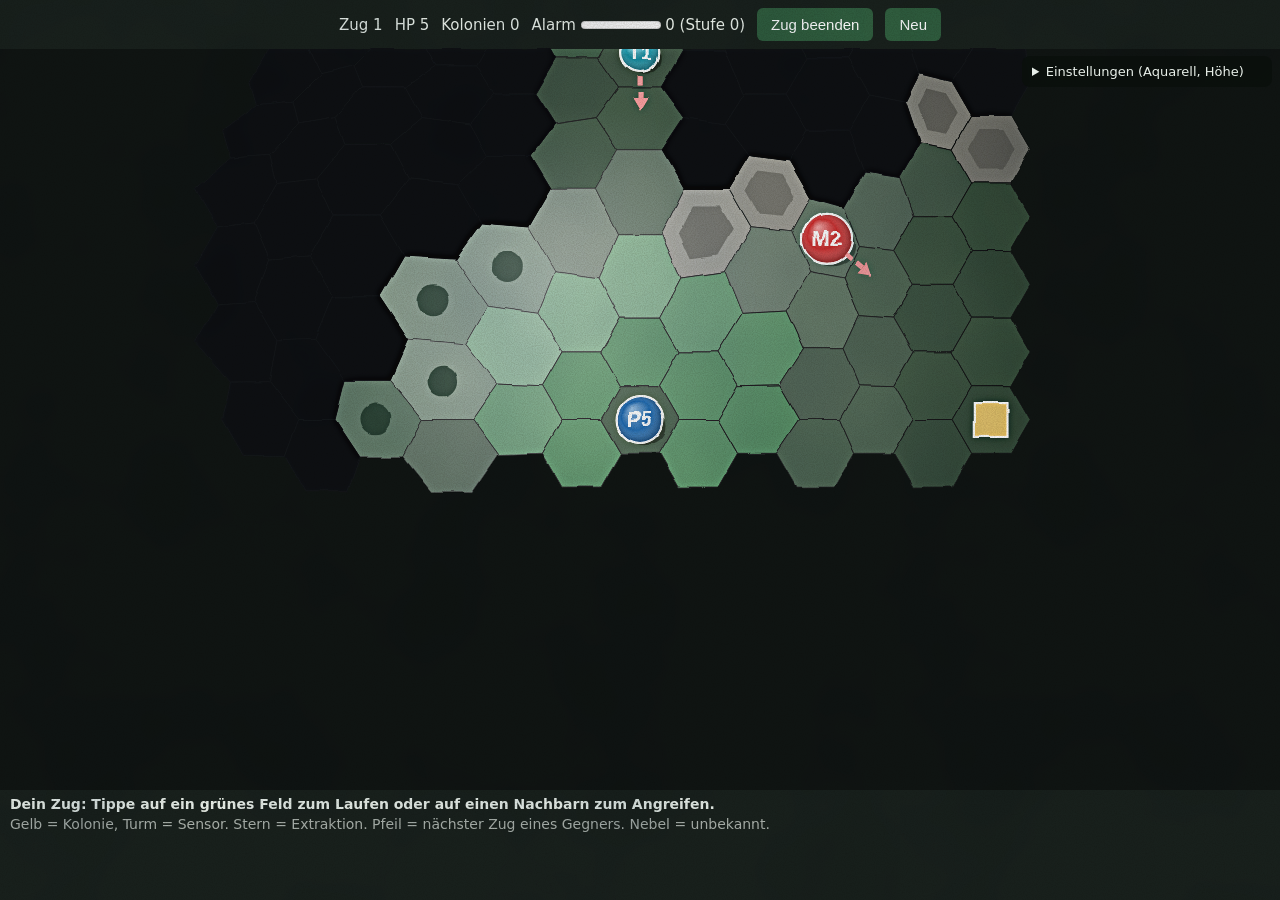
<file: PoC/index.html>
<!DOCTYPE html>
<html lang="de">
<head>
  <meta charset="UTF-8">
  <meta name="viewport" content="width=device-width, initial-scale=1.0">
  <title>Hex-Kampf (Test Ring-Zoom)</title>
  <link rel="stylesheet" href="style.css">
</head>
<body>
  <header id="hud">
    <div class="stat">Zug <span id="turn"></span></div>
    <div class="stat">HP <span id="hp"></span></div>
    <div class="stat">Kolonien <span id="cities"></span></div>
    <div class="stat">Alarm <meter id="rageBar" min="0"></meter> <span id="rage"></span></div>
    <button id="endBtn">Zug beenden</button>
    <button id="restartBtn">Neu</button>
  </header>

  <canvas id="board"></canvas>

  <footer>
    <div id="msg"></div>
    <div id="log"></div>
  </footer>

  <script src="game.js"></script>
  <script src="index.js"></script>
</body>
</html>
</file>
<file: PoC/style.css>
* {
  box-sizing: border-box;
}

html, body {
  margin: 0;
  height: 100%;
  background: #0f1412;
  color: #e8efe9;
  font-family: system-ui, -apple-system, "Segoe UI", sans-serif;
  overflow: hidden;
}

body {
  display: flex;
  flex-direction: column;
}

#hud {
  display: flex;
  flex-wrap: wrap;
  gap: 12px;
  align-items: center;
  justify-content: center;
  padding: 8px;
  background: #18201c;
}

.stat {
  font-size: 15px;
}

button {
  background: #2f5d3e;
  color: #fff;
  border: 0;
  padding: 8px 14px;
  border-radius: 6px;
  font-size: 15px;
  cursor: pointer;
}

button:hover {
  background: #3a7350;
}

button:disabled {
  opacity: 0.4;
  cursor: default;
}

#board {
  flex: 1;
  width: 100%;
  min-height: 0;
  display: block;
  touch-action: manipulation;
}

footer {
  padding: 6px 10px;
  background: #18201c;
  font-size: 14px;
  height: 110px;
  overflow-y: auto;
}

#msg {
  font-weight: 600;
  margin-bottom: 4px;
}

#log div {
  opacity: 0.7;
}

#rageBar {
  width: 80px;
  vertical-align: middle;
}
</file>
